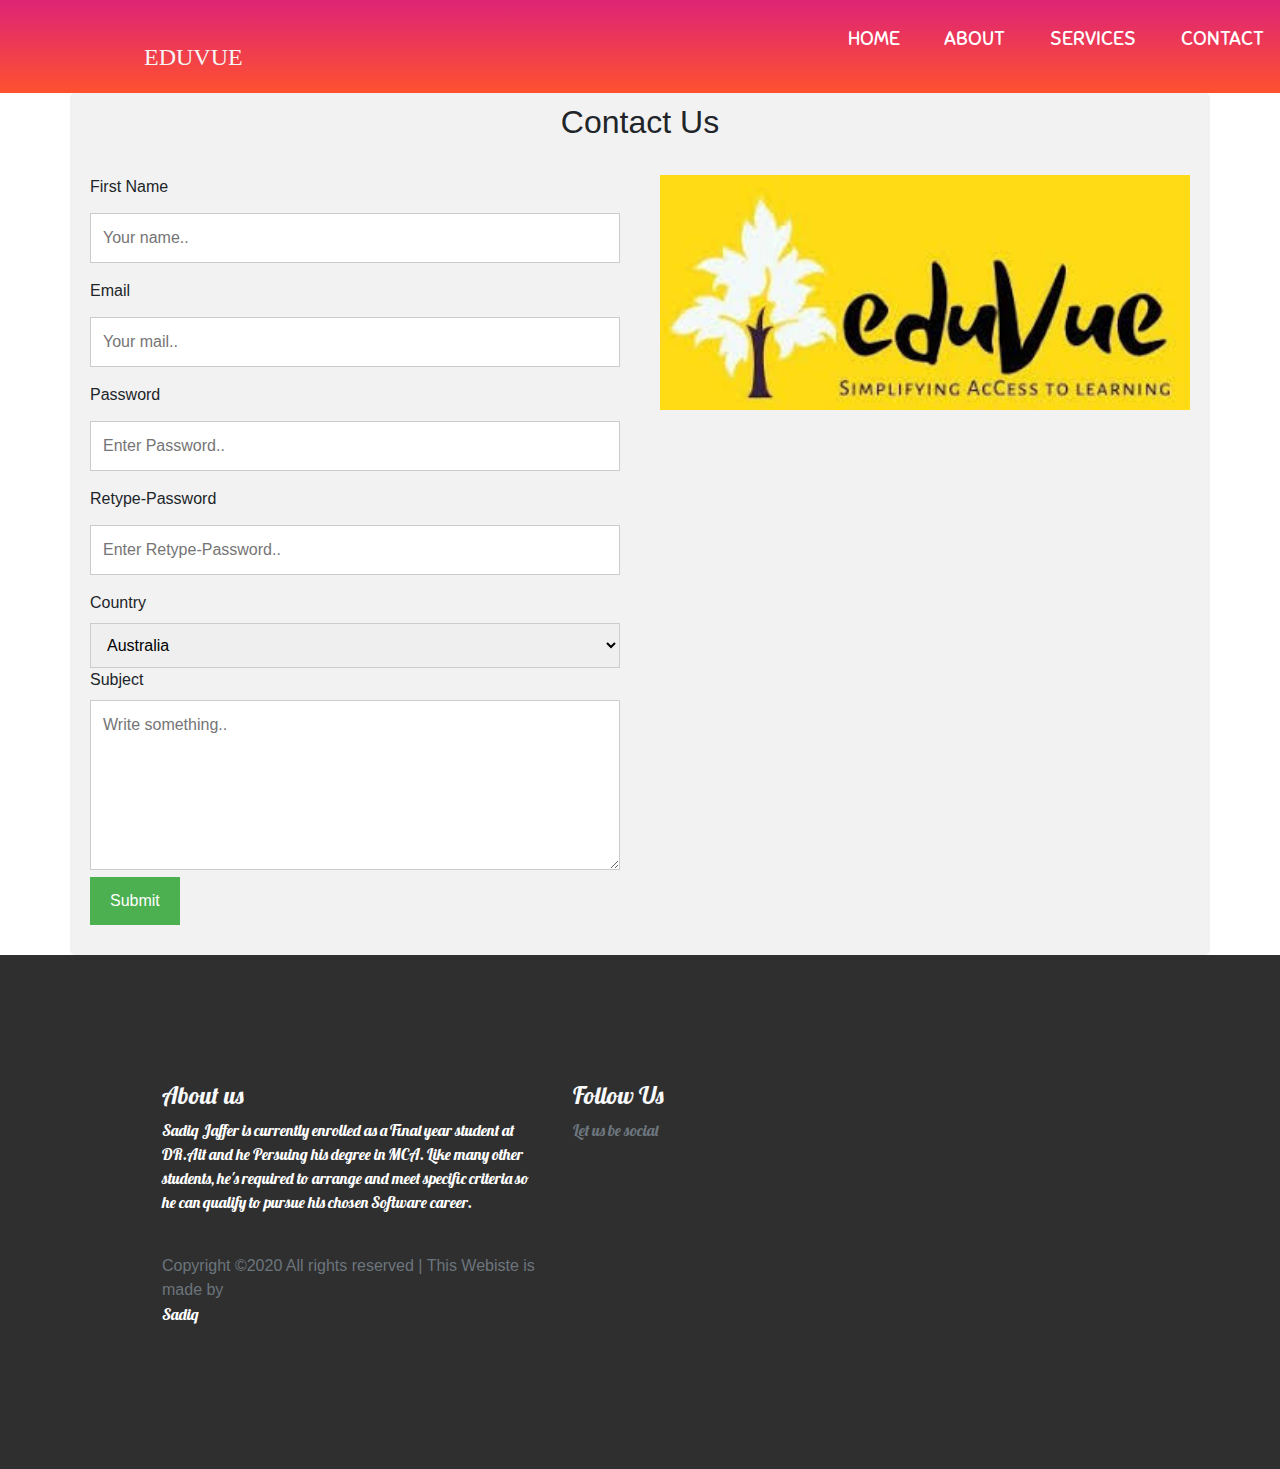
<file: contact.html>
<!DOCTYPE html>
<html lang="en">
<head>
    <meta charset="UTF-8">
    <meta name="viewport" content="width=device-width, initial-scale=1.0">
    <link rel="stylesheet" href="Style1.css">
    <script src="https://ajax.googleapis.com/ajax/libs/jquery/3.5.1/jquery.min.js"></script>
	<link rel="stylesheet" href="https://stackpath.bootstrapcdn.com/bootstrap/4.3.1/css/bootstrap.min.css" integrity="sha384-ggOyR0iXCbMQv3Xipma34MD+dH/1fQ784/j6cY/iJTQUOhcWr7x9JvoRxT2MZw1T"
    crossorigin="anonymous" />
	
  <link rel="stylesheet" href="https://use.fontawesome.com/releases/v5.7.2/css/all.css" integrity="sha384-fnmOCqbTlWIlj8LyTjo7mOUStjsKC4pOpQbqyi7RrhN7udi9RwhKkMHpvLbHG9Sr"
    crossorigin="anonymous">
 
 <link rel="stylesheet" href="./Style.css" />
  
<link rel="stylesheet" href="./mobile-style.css">
    <title>Document</title>
</head>
<body>
 <header>
    <div class="container-fluid p-0">
      <nav class="navbar navbar-expand-lg">
        <a class="navbar-brand" href="#">
          <i class="fas fa-book-reader fa-2x mx-3"></i><H4 Style="font-family:monteserrat">EDUVUE</h4></a>
        <button class="navbar-toggler" type="button" data-toggle="collapse" data-target="#navbarNav" aria-controls="navbarNav" aria-expanded="false"
          aria-label="Toggle navigation">
          <i class="fas fa-align-right text-light"></i>
        </button>
        <div class="collapse navbar-collapse" id="navbarNav">
          <div class="mr-auto"></div>
          <ul class="navbar-nav">
            
				
							<div><a href="Index.html" class="list-item" style="font-size:20px;color:white">HOME</a></div>
                        <li class="nav-item">
                            <a class="nav-link" href="Index.html"></a>
                        </li>
								<div><a href="index.html" class="list-item" style="font-size:20px;color:white">ABOUT</a></div>
                        <li class="nav-item">
                            <a class="nav-link" href="gallery.html"></a>
                        </li>
                        		
								<div><a href="service.html" class="list-item" style="font-size:20px;color:white">SERVICES</a></div>
                        <li class="nav-item">
                            <a class="nav-link" href="htr.html"></a>
                        </li>
							<div><a href="contact.html" class="list-item" style="font-size:20px;color:white">CONTACT</a></div>
          </ul>
        </div>
      </nav>
    </div>
    
  </header>
	
    <div class="container">
        <div style="text-align:center">
          <h2>Contact Us</h2>
          
        </div>
        <div class="row">
          
          <div class="column">
            <form id="submit-form" method="POST" action="https://script.google.com/macros/s/AKfycbyk7o_zlsunbA6aR3cXk7WoujwptlVNvyK1QEHlmHBs8yQU1HkKxdFEFq7xgXybnS4E/exec">
              <label for="fname">First Name</label>
              <input type="text" id="fname" name="name" placeholder="Your name..">
              <label for="lname">Email</label>
              <input type="text" id="lname" name="email" placeholder="Your mail..">
			  <label for="fname">Password</label>
              <input type="text" id="pd" name="name" placeholder="Enter Password..">
			  <label for="fname">Retype-Password</label>
              <input type="text" id="pd" name="name" placeholder="Enter Retype-Password..">
              <label for="country">Country</label>
              <select id="country" name="color">
                <option value="australia">Australia</option>
                <option value="canada">Canada</option>
                <option value="usa">USA</option>
              </select>
              <label for="subject">Subject</label>
              <textarea id="subject" name="message" placeholder="Write something.." style="height:170px"></textarea>
              <input type="submit" value="Submit">
            </form>
          </div>
          <div class="column">
            <img src="ed4.jpg" style="width:100%">
          </div>
        </div>
      </div>
      <script>
        $("#submit-form").submit((e)=>{
            e.preventDefault()
            $.ajax({
                url:"",
                data:$("#submit-form").serialize(),
                method:"post",
                success:function (response){
                    alert("Form submitted successfully")
                    //window.location.reload()
                    window.location.href="Index.html"
                },
                error:function (err){
                    alert("Something Error")
    
                }
            })
        })
    </script>
<footer>
    <div class="container-fluid p-0">
      <div class="row text-left">
        <div class="col-md-5 col-sm-5">
          <h4 class="text-light" style="color:white;font-family:var(--Lobster)">About us</h4>
          <p style="color:white;font-family:var(--Lobster)">Sadiq Jaffer is currently enrolled as a Final year student at DR.Ait and he Persuing his degree in MCA. Like many other 
students, he's required to arrange and meet specific criteria so he can qualify to pursue his chosen Software career.</p>
		
          <p class="pt-4 text-muted">Copyright ©2020 All rights reserved | This Webiste is made  by<br>
            <span style="color:white;font-family:var(--Lobster)">  Sadiq</span>
          </p> 
        </div>
                <div class="col-md-2 col-sm-12">
          <h4 class="text-light" style="color:white;font-family:var(--Lobster)">Follow Us</h4>
          <p class="text-muted" style="color:white;font-family:var(--Lobster)">Let us be social</p>
          <div class="column text-light-right"">
            <i class="fab fa-facebook-f"></i>
            <i class="fab fa-instagram"></i>
            <i class="fab fa-twitter"></i>
            <i class="fab fa-youtube"></i>
          </div>
        </div>
      </div>
    </div>
  </footer>

  <script src="https://cdnjs.cloudflare.com/ajax/libs/jquery/3.3.1/jquery.min.js"></script>
  <script src="https://cdnjs.cloudflare.com/ajax/libs/popper.js/1.14.7/umd/popper.min.js" integrity="sha384-UO2eT0CpHqdSJQ6hJty5KVphtPhzWj9WO1clHTMGa3JDZwrnQq4sF86dIHNDz0W1"
    crossorigin="anonymous"></script>
  <script src="https://stackpath.bootstrapcdn.com/bootstrap/4.3.1/js/bootstrap.min.js" integrity="sha384-JjSmVgyd0p3pXB1rRibZUAYoIIy6OrQ6VrjIEaFf/nJGzIxFDsf4x0xIM+B07jRM"
    crossorigin="anonymous"></script>
  <script src="./main.js"></script>
</body>

</html>
</file>
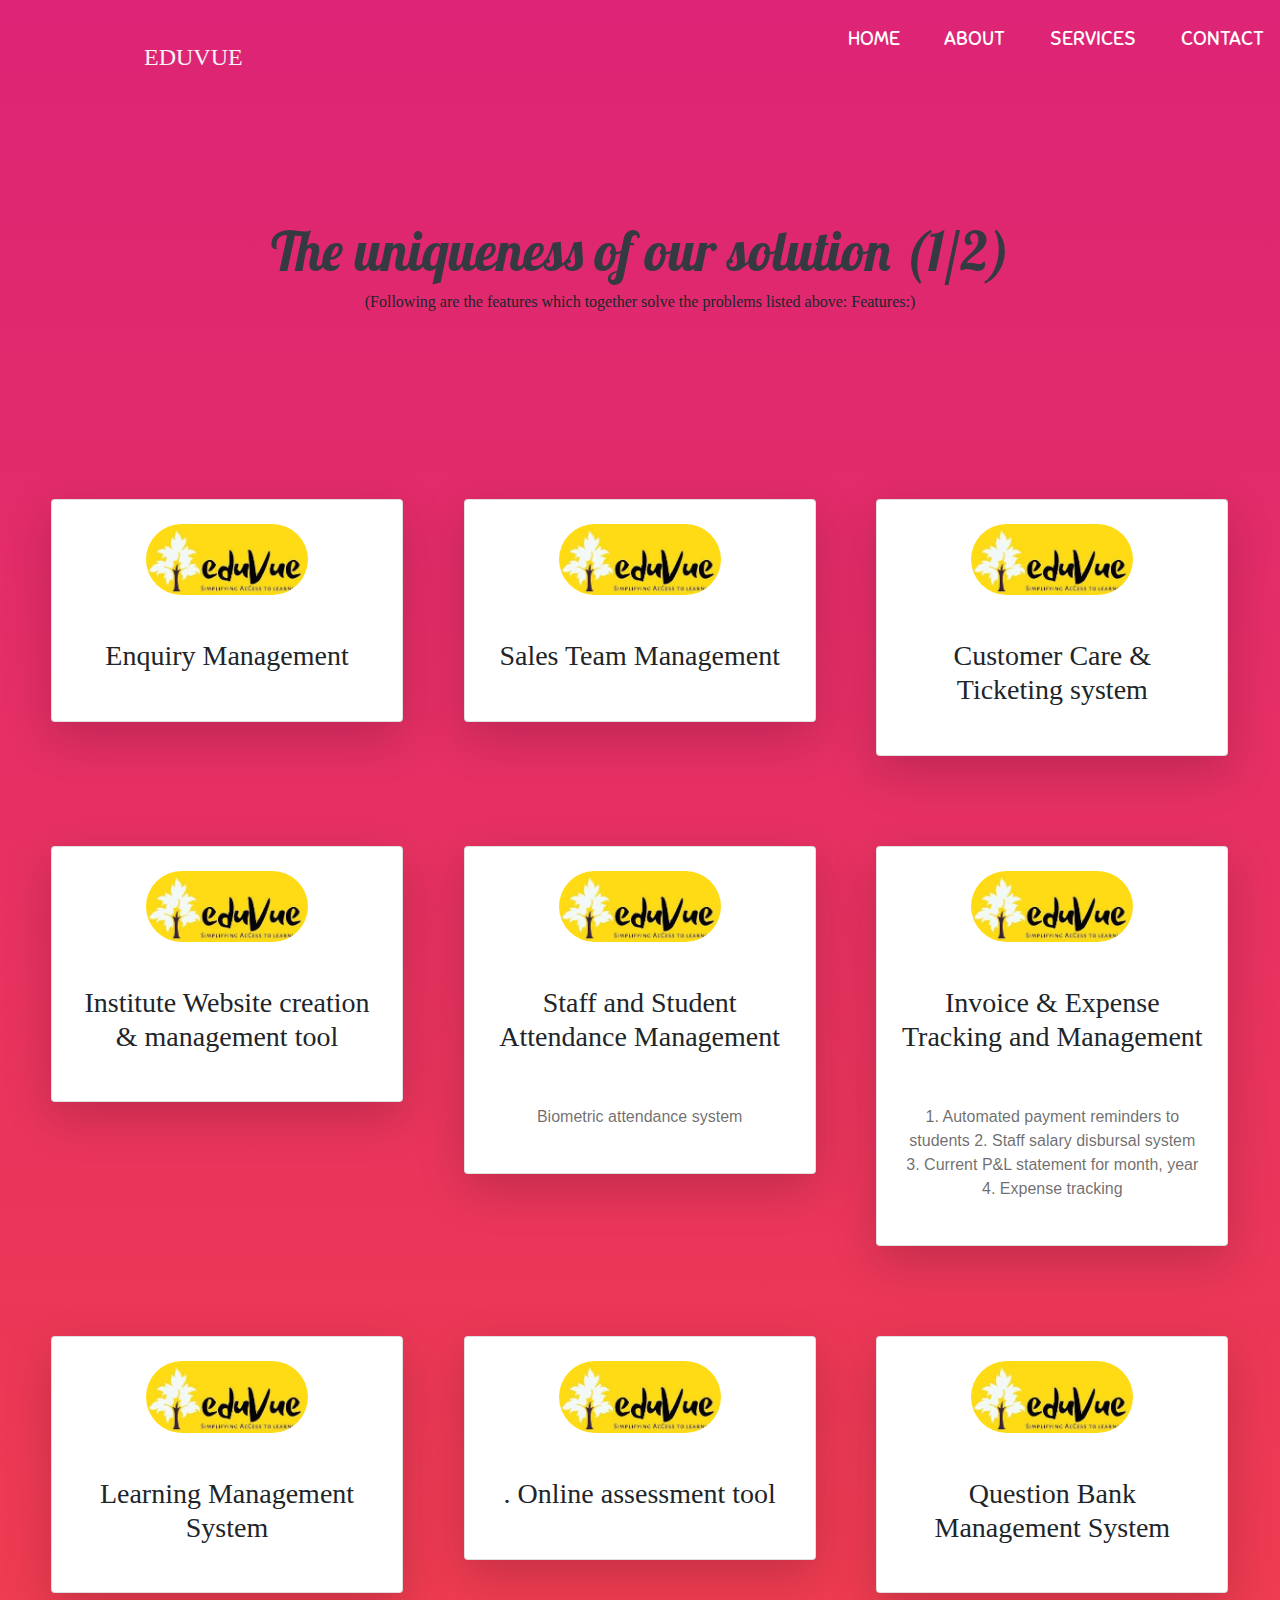
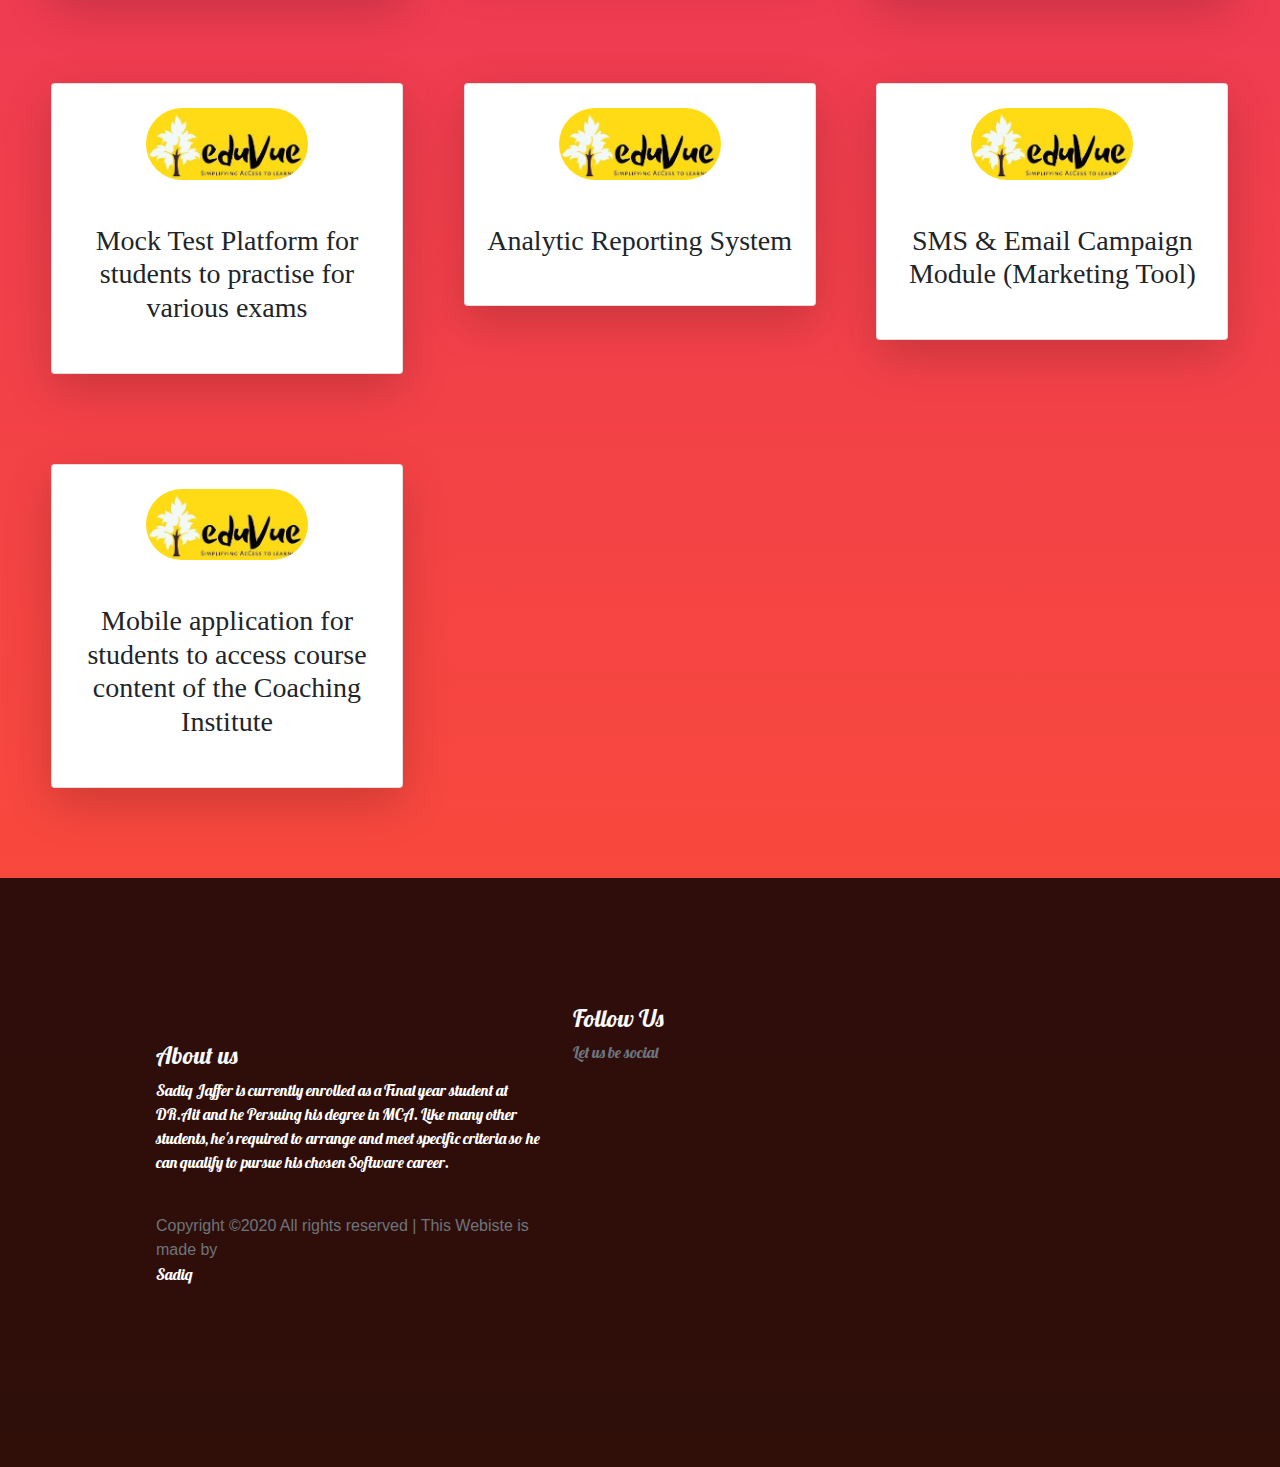
<file: service.html>
<!DOCTYPE html>
<html lang="en">

<head>
  <meta charset="UTF-8" />
  <meta name="viewport" content="width=device-width, initial-scale=1.0" />
  <meta http-equiv="X-UA-Compatible" content="ie=edge" />
  
  <title>Books</title>

  <link rel="stylesheet" href="https://stackpath.bootstrapcdn.com/bootstrap/4.3.1/css/bootstrap.min.css" integrity="sha384-ggOyR0iXCbMQv3Xipma34MD+dH/1fQ784/j6cY/iJTQUOhcWr7x9JvoRxT2MZw1T"
    crossorigin="anonymous" />
	
  <link rel="stylesheet" href="https://use.fontawesome.com/releases/v5.7.2/css/all.css" integrity="sha384-fnmOCqbTlWIlj8LyTjo7mOUStjsKC4pOpQbqyi7RrhN7udi9RwhKkMHpvLbHG9Sr"
    crossorigin="anonymous">
 
 <link rel="stylesheet" href="./Style.css" />
  
<link rel="stylesheet" href="./mobile-style.css">
  
</head>

<body>
  <header>
    <div class="container-fluid p-0">
      <nav class="navbar navbar-expand-lg">
        <a class="navbar-brand" href="#">
          <i class="fas fa-book-reader fa-2x mx-3"></i><H4 Style="font-family:monteserrat">EDUVUE</h4></a>
        <button class="navbar-toggler" type="button" data-toggle="collapse" data-target="#navbarNav" aria-controls="navbarNav" aria-expanded="false"
          aria-label="Toggle navigation">
          <i class="fas fa-align-right text-light"></i>
        </button>
        <div class="collapse navbar-collapse" id="navbarNav">
          <div class="mr-auto"></div>
          <ul class="navbar-nav">
            
				
							<div><a href="Index.html" class="list-item" style="font-size:20px;color:white">HOME</a></div>
                        <li class="nav-item">
                            <a class="nav-link" href="Index.html"></a>
                        </li>
								<div><a href="Index.html" class="list-item" style="font-size:20px;color:white">ABOUT</a></div>
                        <li class="nav-item">
                            <a class="nav-link" href="Index.html"></a>
                        </li>
                        		
								<div><a href="service.html" class="list-item" style="font-size:20px;color:white">SERVICES</a></div>
                        <li class="nav-item">
                            <a class="nav-link" href="service.html"></a>
                        </li>
							<div><a href="contact.html" class="list-item" style="font-size:20px;color:white">CONTACT</a></div>
          </ul>
        </div>
      </nav>
    </div>
	
	
    <!-- Section 4 -->
    <section class="section-4">
      <div class="container text-center">
        <h1 class="text-dark"style="font-family: var(--Lobster)">The uniqueness of our solution (1/2)</h1>

     
      </div>
         <h6 style="font-family:monteserrat;text-align:center">(Following are the features which together solve the problems listed above:
Features:)
</h6>
	  <div class="team row ">
	  
        <div class="col-md-4 col-12 text-center">
            <div class="col-md-4 col-12 text-center">
            <div class="card mr-2 d-inline-block shadow-lg">
                <div class="card-img-top">
                  <img src="ed4.jpg" class="img-fluid border-radius p-4" alt="">
                </div>
                <div class="card-body">
                  <h3 class="card-title" style="font-family: monteserrat">Enquiry Management</h3>
                  <p class="card-text">
                    
                  </p>
                  
                </div>
              </div>
        </div>
        </div>
		<div class="col-md-4 col-12 text-center">
            <div class="col-md-4 col-12 text-center">
            <div class="card mr-2 d-inline-block shadow-lg">
                <div class="card-img-top">
                  <img src="ed4.jpg" class="img-fluid border-radius p-4" alt="">
                </div>
                <div class="card-body">
                  <h3 class="card-title" style="font-family: monteserrat">Sales Team Management</h3>
                  <p class="card-text">
                    
                  </p>
                  
                </div>
              </div>
        </div>
        </div>
		<div class="col-md-4 col-12 text-center">
            <div class="col-md-4 col-12 text-center">
            <div class="card mr-2 d-inline-block shadow-lg">
                <div class="card-img-top">
                  <img src="ed4.jpg" class="img-fluid border-radius p-4" alt="">
                </div>
                <div class="card-body">
                  <h3 class="card-title" style="font-family: monteserrat">Customer Care & Ticketing system
</h3>
                  <p class="card-text">
                    
                  </p>
                                  </div>
              </div>
        </div>
        </div>
		<div class="col-md-4 col-12 text-center">
            <div class="col-md-4 col-12 text-center">
            <div class="card mr-2 d-inline-block shadow-lg">
                <div class="card-img-top">
                  <img src="ed4.jpg" class="img-fluid border-radius p-4" alt="">
                </div>
                <div class="card-body">
                  <h3 class="card-title" style="font-family: monteserrat">Institute Website creation & management tool</h3>
                  <p class="card-text">
                    
                  </p>
                  
                </div>
              </div>
        </div>
        </div>
		<div class="col-md-4 col-12 text-center">
            <div class="col-md-4 col-12 text-center">
            <div class="card mr-2 d-inline-block shadow-lg">
                <div class="card-img-top">
                  <img src="ed4.jpg" class="img-fluid border-radius p-4" alt="">
                </div>
                <div class="card-body">
                  <h3 class="card-title" style="font-family: monteserrat">Staff and Student Attendance Management</h3>
                  <p class="card-text">
                    <p class="card-text">Biometric attendance system</p>
    
                  </p>
                  
                </div>
              </div>
        </div>
        </div>
		<div class="col-md-4 col-12 text-center">
            <div class="col-md-4 col-12 text-center">
            <div class="card mr-2 d-inline-block shadow-lg">
                <div class="card-img-top">
                  <img src="ed4.jpg" class="img-fluid border-radius p-4" alt="">
                </div>
                <div class="card-body">
                  <h3 class="card-title" style="font-family: monteserrat">Invoice & Expense Tracking and Management</h3>
                  <p class="card-text">
                    <p class="card-text">1. Automated payment reminders to students
2. Staff salary disbursal system
3. Current P&L statement for month, year
4. Expense tracking</p>
                  </p>
                  
                </div>
              </div>
        </div>
        </div>
		<div class="col-md-4 col-12 text-center">
            <div class="col-md-4 col-12 text-center">
            <div class="card mr-2 d-inline-block shadow-lg">
                <div class="card-img-top">
                  <img src="ed4.jpg" class="img-fluid border-radius p-4" alt="">
                </div>
                <div class="card-body">
                  <h3 class="card-title" style="font-family: monteserrat">Learning Management System
</h3>
                  <p class="card-text">
                    
                  </p>
                  
                </div>
              </div>
        </div>
        </div>
		<div class="col-md-4 col-12 text-center">
            <div class="col-md-4 col-12 text-center">
            <div class="card mr-2 d-inline-block shadow-lg">
                <div class="card-img-top">
                  <img src="ed4.jpg" class="img-fluid border-radius p-4" alt="">
                </div>
                <div class="card-body">
                  <h3 class="card-title" style="font-family: monteserrat">. Online assessment tool
</h3>
                  <p class="card-text">
                    
                  </p>
                  
                </div>
              </div>
        </div>
        </div>
		<div class="col-md-4 col-12 text-center">
            <div class="col-md-4 col-12 text-center">
            <div class="card mr-2 d-inline-block shadow-lg">
                <div class="card-img-top">
                  <img src="ed4.jpg" class="img-fluid border-radius p-4" alt="">
                </div>
                <div class="card-body">
                  <h3 class="card-title" style="font-family: monteserrat">Question Bank Management System</h3>
                  <p class="card-text">
                    
                  </p>
                  
                </div>
              </div>
        </div>
        </div>
		<div class="col-md-4 col-12 text-center">
            <div class="col-md-4 col-12 text-center">
            <div class="card mr-2 d-inline-block shadow-lg">
                <div class="card-img-top">
                  <img src="ed4.jpg" class="img-fluid border-radius p-4" alt="">
                </div>
                <div class="card-body">
                  <h3 class="card-title" style="font-family: monteserrat">Mock Test Platform for students to practise for various exams
</h3>
                  <p class="card-text">
                    
                  </p>
                  
                </div>
              </div>
        </div>
        </div>
		<div class="col-md-4 col-12 text-center">
            <div class="col-md-4 col-12 text-center">
            <div class="card mr-2 d-inline-block shadow-lg">
                <div class="card-img-top">
                  <img src="ed4.jpg" class="img-fluid border-radius p-4" alt="">
                </div>
                <div class="card-body">
                  <h3 class="card-title" style="font-family: monteserrat">Analytic Reporting System</h3>
                  <p class="card-text">
                    
                  </p>
                  
                </div>
              </div>
        </div>
        </div>
		<div class="col-md-4 col-12 text-center">
            <div class="col-md-4 col-12 text-center">
            <div class="card mr-2 d-inline-block shadow-lg">
                <div class="card-img-top">
                  <img src="ed4.jpg" class="img-fluid border-radius p-4" alt="">
                </div>
                <div class="card-body">
                  <h3 class="card-title" style="font-family: monteserrat">SMS & Email Campaign Module (Marketing Tool)</h3>
                  <p class="card-text">
                    
                  </p>
                  
                </div>
              </div>
        </div>
        </div>
		<div class="col-md-4 col-12 text-center">
            <div class="col-md-4 col-12 text-center">
            <div class="card mr-2 d-inline-block shadow-lg">
                <div class="card-img-top">
                  <img src="ed4.jpg" class="img-fluid border-radius p-4" alt="">
                </div>
                <div class="card-body">
                  <h3 class="card-title" style="font-family: monteserrat">Mobile application for students to access course content of the Coaching Institute</h3>
                  <p class="card-text">
                    
                  </p>
                  
                </div>
              </div>
        </div>
        </div>
        <div class="col-md-4 col-12">
            <div id="carouselExampleControls" class="carousel slide " data-ride="carousel">
                
        </div>
        </div>
      
		
		
      </div>
    </section>
	
  </main>
  <footer>
    <div class="container-fluid p-0">
      <div class="row text-left">
        <div class="col-md-5 col-sm-5">
          <h4 class="text-light" style="color:white;font-family:var(--Lobster)">About us</h4>
          <p style="color:white;font-family:var(--Lobster)">Sadiq Jaffer is currently enrolled as a Final year student at DR.Ait and he Persuing his degree in MCA. Like many other 
students, he's required to arrange and meet specific criteria so he can qualify to pursue his chosen Software career.</p>
		
          <p class="pt-4 text-muted">Copyright ©2020 All rights reserved | This Webiste is made  by<br>
            <span style="color:white;font-family:var(--Lobster)">  Sadiq</span>
          </p> 
        </div>
                <div class="col-md-2 col-sm-12">
          <h4 class="text-light" style="color:white;font-family:var(--Lobster)">Follow Us</h4>
          <p class="text-muted" style="color:white;font-family:var(--Lobster)">Let us be social</p>
          <div class="column text-light-right"">
            <i class="fab fa-facebook-f"></i>
            <i class="fab fa-instagram"></i>
            <i class="fab fa-twitter"></i>
            <i class="fab fa-youtube"></i>
          </div>
        </div>
      </div>
    </div>
  </footer>

  <script src="https://cdnjs.cloudflare.com/ajax/libs/jquery/3.3.1/jquery.min.js"></script>
  <script src="https://cdnjs.cloudflare.com/ajax/libs/popper.js/1.14.7/umd/popper.min.js" integrity="sha384-UO2eT0CpHqdSJQ6hJty5KVphtPhzWj9WO1clHTMGa3JDZwrnQq4sF86dIHNDz0W1"
    crossorigin="anonymous"></script>
  <script src="https://stackpath.bootstrapcdn.com/bootstrap/4.3.1/js/bootstrap.min.js" integrity="sha384-JjSmVgyd0p3pXB1rRibZUAYoIIy6OrQ6VrjIEaFf/nJGzIxFDsf4x0xIM+B07jRM"
    crossorigin="anonymous"></script>
  <script src="./main.js"></script>
</body>

</html>
</file>
<file: Style1.css>
* {
    box-sizing: border-box;
  }
  
  /* Style inputs */
  input[type=text], select, textarea {
    width: 100%;
    padding: 12px;
    border: 1px solid #ccc;
    margin-top: 6px;
    margin-bottom: 16px;
    resize: vertical;
  }
  
  input[type=submit] {
    background-color: #4CAF50;
    color: white;
    padding: 12px 20px;
    border: none;
    cursor: pointer;
  }
  
  input[type=submit]:hover {
    background-color: #45a049;
  }
  
  /* Style the container/contact section */
  .container {
    border-radius: 5px;
    background-color: #f2f2f2;
    padding: 10px;
  }
  
  /* Create two columns that float next to eachother */
  .column {
    float: left;
    width: 50%;
    margin-top: 6px;
    padding: 20px;
  }
  
  /* Clear floats after the columns */
  .row:after {
    content: "";
    display: table;
    clear: both;
  }
  
  /* Responsive layout - when the screen is less than 600px wide, make the two columns stack on top of each other instead of next to each other */
  @media screen and (max-width: 600px) {
    .column, input[type=submit] {
      width: 100%;
      margin-top: 0;
    }
  }
</file>
<file: Style.css>
@import url("https://fonts.googleapis.com/css?family=Acme|Lobster|Patua+One|Rubik|Sniglet");
* {
  box-sizing: border-box;
}

header,
section {
  overflow-x: hidden;
}

:root {
  --Sniglet-font: "Sniglet", cursive;
  --Rubik: "Rubik", cursive;
  --Patua: "Patua One", cursive;
  --Lobster: "lobster", cursive;
  --light-black: #2e2c2caf;
  --bggradient: linear-gradient(to bottom, #dd2476, #ff512f);
  --light-gray: rgba(255, 255, 255, 0.877);
}

header a {
  font-family: var(--Sniglet-font);
  font-size: 0.9em;
  color: whitesmoke;
}

.dropdown-content {
  display: none;
  position: absolute;
  background-color: #f1f1f1;
  min-width: 160px;
  box-shadow: 0px 2px 15px 0px rgba(0, 0, 0, 0.2);
  z-index: 1;
}

.dropdown-content a {
  color: black;
  padding: 12px 16px;
  text-decoration: none;
  display: block;
}

.dropdown-content a:hover {
  background-color: #ddd;
}

.dropdown:hover .dropdown-content {
  display: block;
}

header .nav-item:last-child {
  padding-right: 10.5em;
}

header .nav-item {
  padding: 0.9em;
}

header .navbar-brand {
  padding-left: 8rem;
}

header .nav-link:hover {
  color: black;
}

header .row .col-md-7 {
  padding: 22vmin 1vmin;
  padding-bottom: 35vmin;
}

header .row .col-md-5 {
  padding: 4.2vmin 1vmin;
}

header .row .col-md-5 img {
  width: 90%;
}

header {
  background: #ff512f;
  /* fallback for old browsers */
  background: var(--bggradient);
}

header .container .col-md-7 {
  font-family: "Rubik", sans-serif;
}

header .container .col-md-7 h6 {
  padding: 1vmin;
  letter-spacing: 4px;
}

header .container .col-md-7 h1 {
  font-size: 8.5vmin;
  font-weight: bold;
  padding: 0.1em 0em;
}

header .container .col-md-7 p {
  padding: 1vmin 5vmin;
}

.primary-btn {
  border-radius: 30px;
  font-weight: bold;
}

/********** section 1 **************/

.section-1 {
  padding: 20vmin 0vmin;
}

.section-1 .row .col-md-6 .pray img {
  opacity: 0.8;
  width: 50%;
  border-radius: 0.2em;
  height:300px;
}

.section-1 .row .col-md-6:last-child {
  position: relative;
}

.section-1 .row .col-md-6 .panel {
  position: absolute;
  top: 7vmin;
  left: -18vmin;
  background: white;
  border-radius: 3px;
  text-align: left;
  padding: 13vmin 5vmin 20vmin 10vmin;
  box-shadow: 0px 25px 42px rgba(0, 0, 0, 0.2);
  font-family: var(--Rubik);
  z-index: 1;
}

.section-1 .row .col-md-6 .panel h1 {
  font-weight: bold;
  padding: 0.4em 0;
  font-size: 2em;
}

.section-1 .row .col-md-6 .panel p {
  font-size: 0.9em;
  color: rgba(0, 0, 0, 0.5);
}

/*  Section 2  */

.cover {
  width: 100%;
  height: 55vmin;
  background: url("../assets/pexels-photo-452738.jpeg");
  background-position: -24rem -19rem;
  background-size: 150%;
  position: relative;
}

.cover .overlay {
  position: absolute;
  top: 0;
  left: 0;
  width: 100%;
  height: 100%;
  z-index: 999;
}

.cover .content {
  width: 100%;
  height: 100%;
  background: rgba(0, 0, 0, 0.7);
  padding-top: 19vmin;
}

.cover .content > h1 {
  font-family: var(--Patua);
  font-size: 6vmin;
  color: whitesmoke;
}

.cover .content > p {
  font-family: var(--Rubik);
  font-size: 2vmin;
  color: #e5e5e5;
}

.numbers .rect {
  position: relative;
  z-index: 1;
  background: white;
  width: 17rem;
  height: 12rem;
  padding-top: 3.5vmin;
  margin: 1rem;
  border-radius: 0.5em;
  box-shadow: 1px 2px 50px 0px rgba(255, 0, 0, 0.349);
}

.numbers {
  margin-top: -15vmin;
}

.numbers .rect h1 {
  font-size: 5rem;
  color: tomato;
}

.numbers .rect > p {
  font-family: var(--Patua);
}

.purchase > h1 {
  padding-top: 15vmin;
  padding-bottom: 0.1em;
  font-family: var(--Lobster);
}

.purchase > p {
  color: var(--light-black);
  font-size: 3vmin;
  padding-bottom: 10vmin;
}

.purchase .cards .card {
  width: 22rem;
  margin: 1vmin 1vmin;
}

.cards div {
  padding: 0;
  margin: 0;
}

.cards .title {
  background: rgba(208, 241, 241, 0.199);
  padding: 1.4em 2.1em;
  font-size: 2vmin;
}

.card .card-text {
  padding: 2.5rem 3rem;
  color: var(--light-black);
}

.card-body .pricing {
  background: rgba(208, 241, 241, 0.199);
  border-top-right-radius: 170px;
  border-top-left-radius: 170px;
}

.card-body .pricing > h1 {
  font-size: 5vmin;
  padding: 1em 0.5em;
}


/* about */

.about {
    padding-top: 70px;
    background-image: url(../imgs/bg.jpg);
    background-size: 100% 90%;
    background-repeat: no-repeat;
    margin-bottom: 100px;
    position: relative;
    overflow: hidden;
}

.about h2 {
    margin-bottom: 50px
}

.about h2 + img {
    position: absolute;
    height: 200px;
    width: 200px;
    top: -20px;
    left: 80px;
    z-index: 1
}

.about h4 {
    color: #cc0000;
    margin-bottom: 25px
}

.about p {
    line-height: 1.9;
    margin-bottom: 70px;
}

.about button {
    background-color: #ffcc33;
    border: none;
    transform: skew(-25deg);
}

.about button a {
    color: #000;
    padding: 10px 50px;
    display: block;
    float: left;
    transform: skew(25deg);
}

.about .container > .row:first-of-type {
    margin-bottom: 50px
}

.about .container > .row:first-of-type .img {
    background-image: url('../imgs/pic2.jpg');
    background-size: cover;
    height: 400px;
    width: 659px;
    position: relative;
}

.about .container h2:last-of-type {
    margin-left: 80px;
}

.box{
	position:absolute;
top:50%;
left:50%;
transform:translate(-50%,-50%);
padding:20px;
box-sizing:border-box;
background:#fff;
border-radius:4px;
box-shadow:0 5px 15px rgba(0,0,0,.5);
display:flex;
}

.about .container > .row:last-of-type .img {
    height: 450px;
    width: 580px;
    right: 120px;
    background-image: url('../imgs/pic1.jpg');
    background-size: cover;
    position: relative
}

.about .block {
    background-color: white;
    width: 850px;
    padding: 30px 40px;
    text-align: center;
    position: relative;
    top: 50px;
    border: 1px solid black;
}

.about .block > div {
    width: 70%
}

.about .block strong {
    font-size: 43px;
    font-weight: normal;
}

.about .block h5 {
    color: #cc3300;
}

.about .block p {
    margin: 0 auto;
    margin-bottom: 20px
}

.about .block img {
    position: absolute;
    height: 200px;
    width: 200px;
    top: 50px;
    right: -40px;
    display: none;
}



/* Section 3 */

.section-3 {
  height: 70vmin;
  margin-top: 15vmin;
  background: var(--bggradient);
}

.section-3 .col-md-12 > h1 {
  padding: 2em 0 0.5em 0;
  color: whitesmoke;
  font-size: 6vmin;
}

.section-3 .col-md-12 > p {
  padding: 0 4em;
  padding-bottom: 2em;
  color: var(--light-gray);
  font-size: 3vmin;
}

.section-3 .desktop {
  background: white;
  display: inline-block;
  border-radius: 3em;
  padding: 2vmin 4.5vmin;
  margin: 1em;
}

.section-3 .desktop h3 {
  font-size: 4vmin;
}

.section-3 .desktop p {
  font-size: 2vmin;
}

/* Section Team */

.section-4 .container h1 {
  font-size: 6vmin;
  padding-top: 14vmin;
}

.section-4 .team {
  padding: 10vmin 4vmin;
}

.section-4 .card {
  width: 22em;
  margin-top: 10vmin;
}

.section-4 .card .card-text {
  padding: 0.5em;
}

.section-4 .card-body > a {
  font-size: 1.5em;
}

.section-4 .carousel-item {
  padding-left: 3rem;
}

.border-radius {
  border-radius: 340px;
  width: 60%;
}

footer {
  background: rgba(0, 0, 0, 0.815);
  overflow-x: hidden;
  padding: 14vmin 18vmin;
}

footer p > span {
  color: #ff512f;
}

footer input {
  border: none !important;
}

footer input::placeholder {
  color: white !important;
}

footer .input-group .input-group-text {
  background: var(--bggradient);
  border: none;
}

footer .column i {
  color: #dd2476;
}

/* It is Adjacent sibling combinator */

footer .column i + i {
  padding: 0 0.5em;
}

.sticky {
  position: fixed;
  top: 0;
  width: 100%;
  background: rgba(0, 0, 0, 0.815);
  z-index: 9999;
  transition: all 1.5s ease;
}
</file>
<file: mobile-style.css>
@media only screen and (max-width: 768px) {
  header .navbar-brand {
    padding-left: 1rem;
  }
  .section-1 .row .col-md-6 .panel {
    position: initial;
    width: initial;
    height: initial;
  }
  .section-2 .cover {
    background-position: -25vmin -10vmin;
  }
  .numbers .rect {
    width: 10rem;
    height: 8rem;
  }
  .numbers .rect h1 {
    font-size: 2rem;
  }

  .section-3 {
    height: inherit;
    padding: 10vmin !important;
  }
  .section-3 .row h1 {
    padding: 6vmin 4vmin;
  }
  .section-3 .platform .col-md-6 {
    text-align: center !important;
  }
  .section-3 .desktop i {
    font-size: 8vmin;
  }
  .section-4 .carousel-item {
    padding-left: 0.6rem;
  }
  footer .row .col-md-2 {
    margin-top: 8vmin;
  }
}

/* screen size 375px */

@media only screen and (max-width: 375px) {
  .section-4 .card {
    width: 18em;
  }
}

@media only screen and (max-width: 320px) {
  .section-4 .carousel-inner {
    margin-left: -4vmin;
  }
}
</file>
